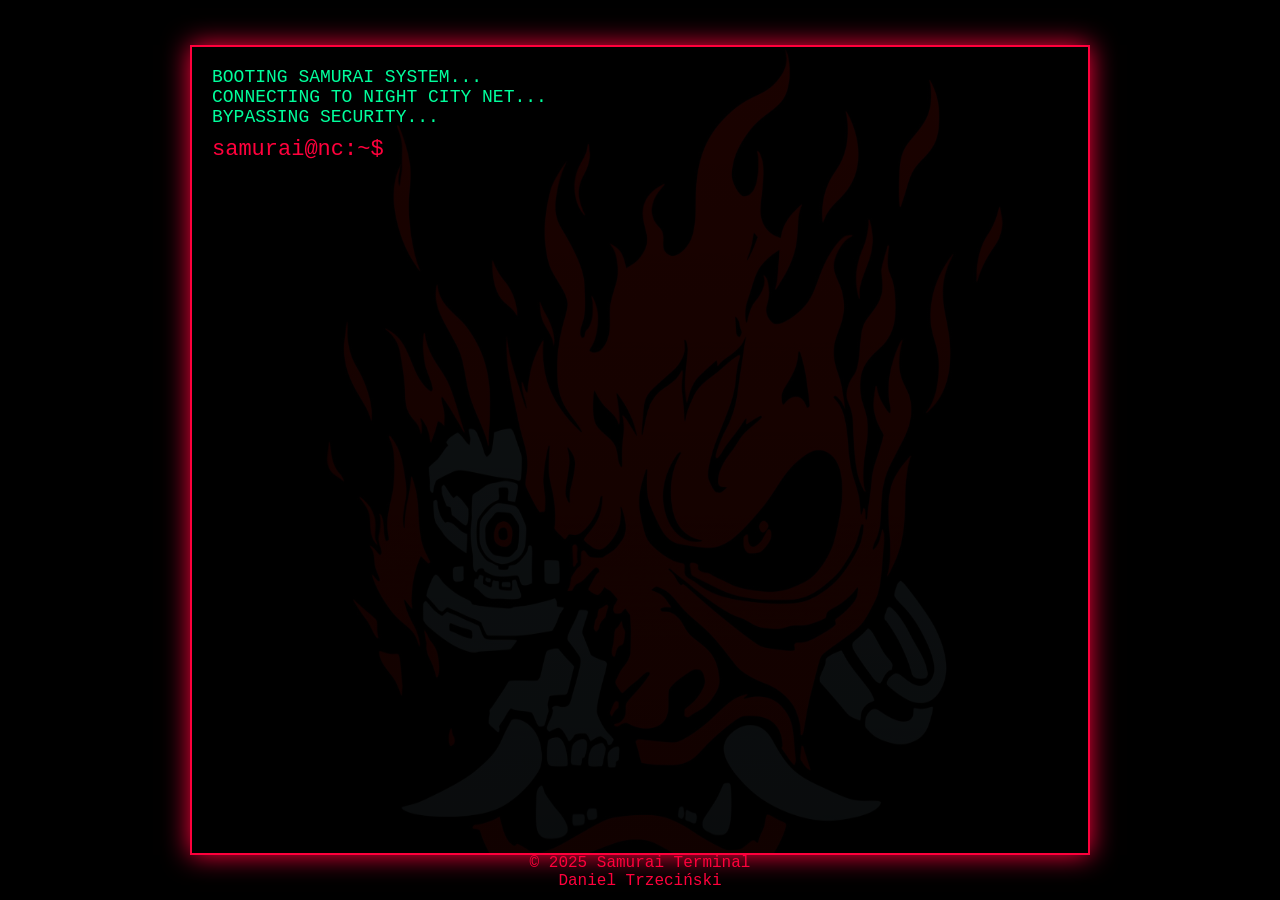
<file: index.html>
<!DOCTYPE html>
<html lang="pl">
<head>
    <meta charset="UTF-8">
    <title>SAMURAI TERMINAL</title>
    <link rel="stylesheet" href="style.css">
</head>
<body>

<div id="terminal">
    <div id="output"></div>
    <div class="input-line">
        <span class="prompt">samurai@nc:~$</span>
        <input type="text" id="input" autofocus>
    </div>
     <div id="footer">© 2025 Samurai Terminal<br>Daniel Trzeciński</div>
</div>

<script src="app.js"></script>
</body>
</html
</file>
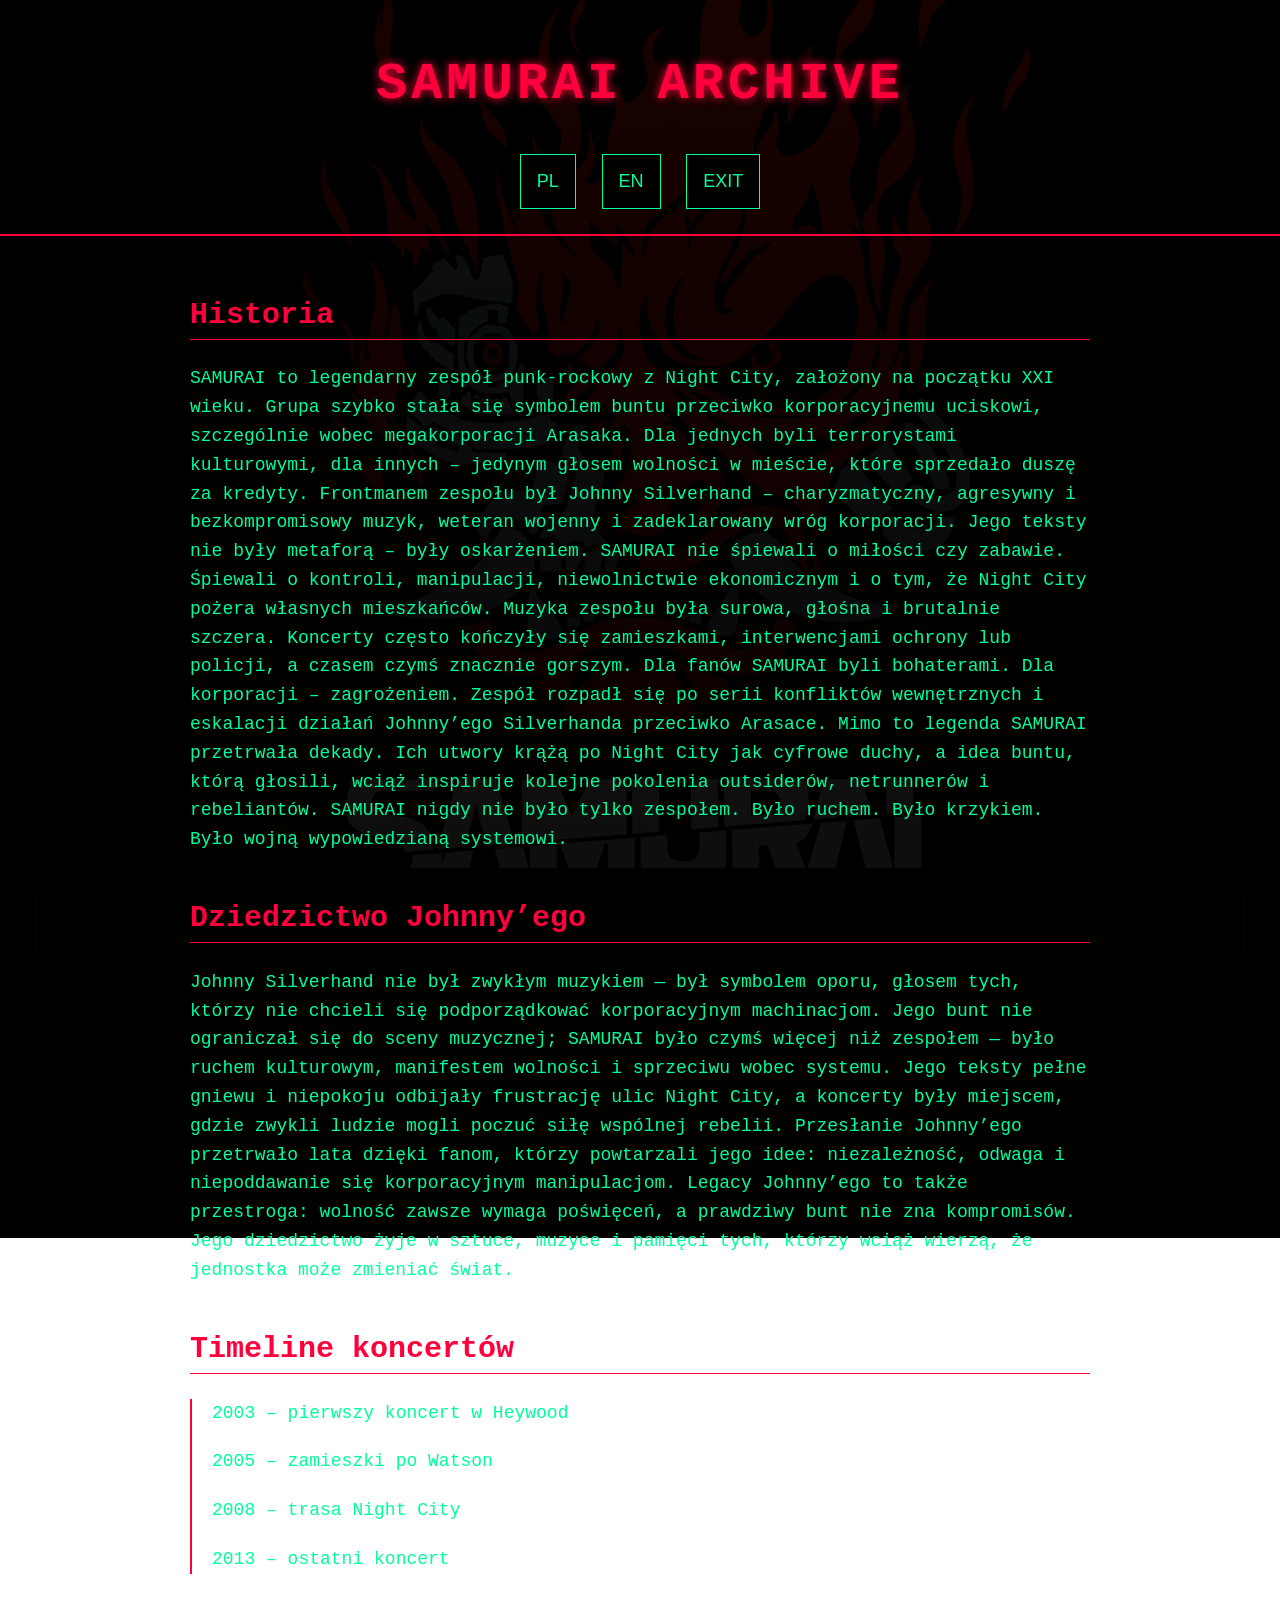
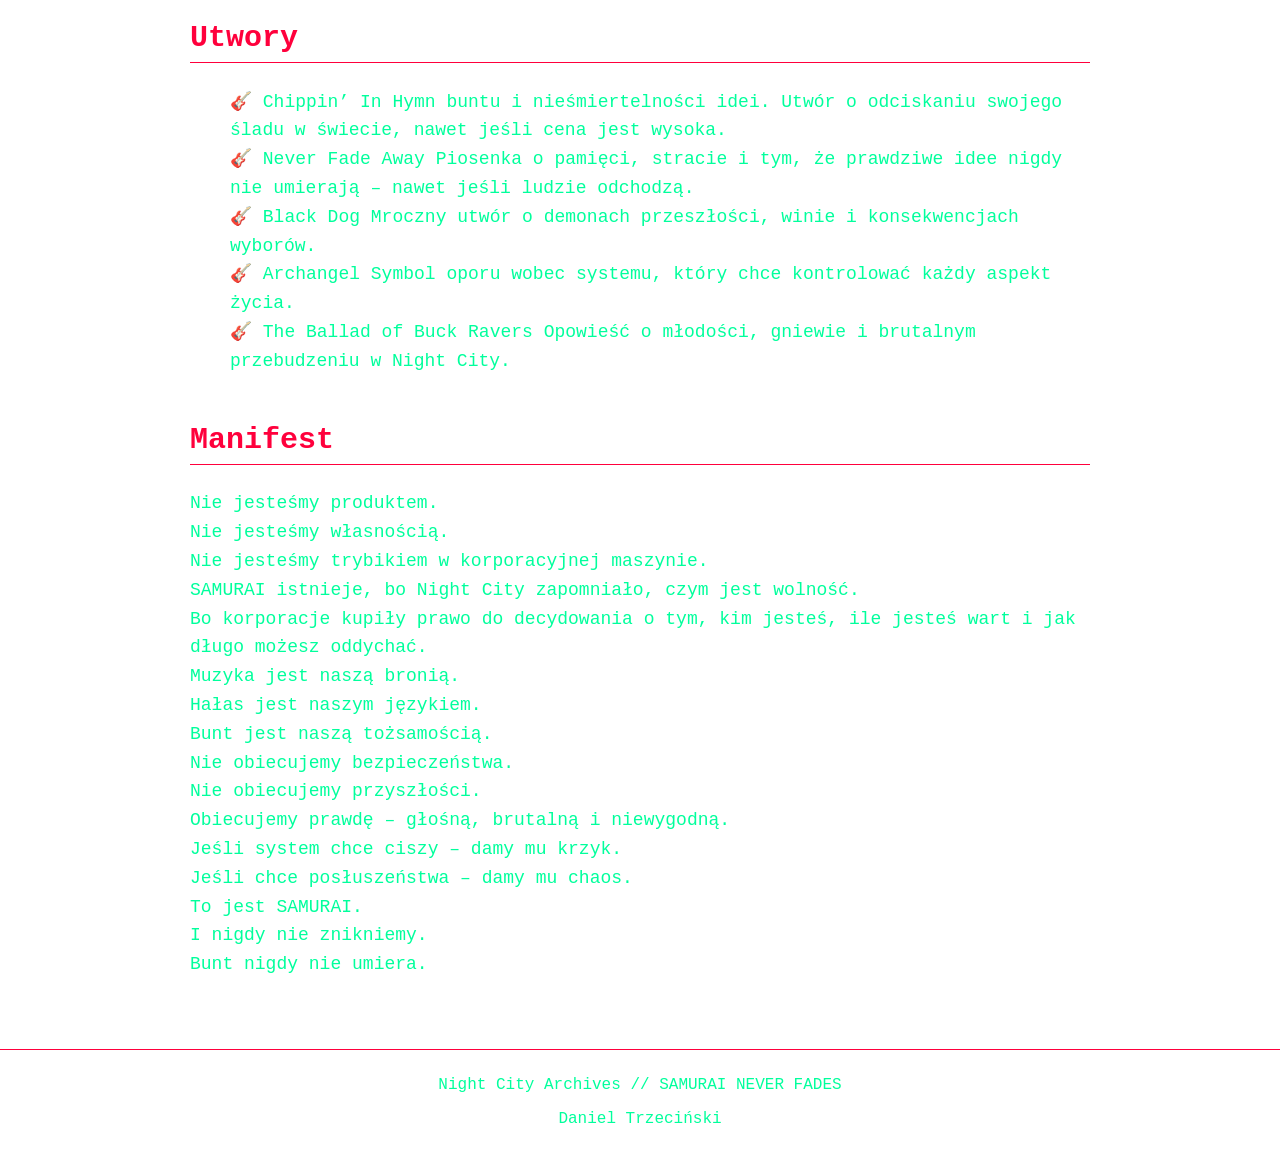
<file: CyberPunkSamurai/archive/index.html>
<!DOCTYPE html>
<html lang="pl">
<head>
    <meta charset="UTF-8">
    <title>SAMURAI BAND ARCHIVE</title>
    <link rel="stylesheet" href="style.css">
</head>
<body>

<header class="fade-in">
    <h1>SAMURAI ARCHIVE</h1>

    <div class="lang">
        <button id="pl">PL</button>
        <button id="en">EN</button>
        <button id="exit">EXIT</button>
    </div>
</header>

<main id="content" class="fade-in"></main>

<footer class="fade-in">
    <p>Night City Archives // SAMURAI NEVER FADES</p>
    <p>Daniel Trzeciński</p>
</footer>

<script src="archive.js"></script>
</body>
</html>
</file>
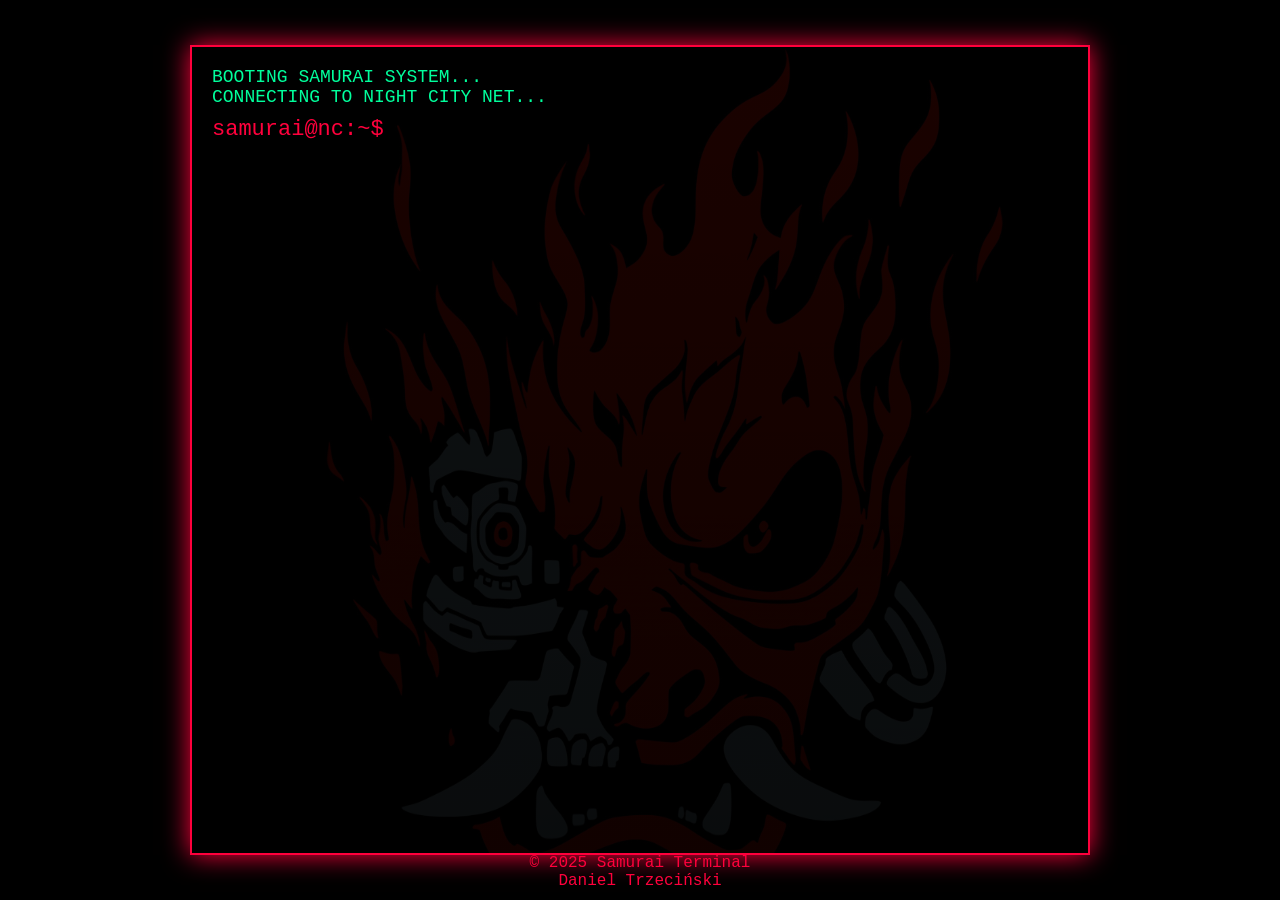
<file: CyberPunkSamurai/terminal/index.html>
<!DOCTYPE html>
<html lang="pl">
<head>
    <meta charset="UTF-8">
    <title>SAMURAI TERMINAL</title>
    <link rel="stylesheet" href="style.css">
</head>
<body>

<div id="terminal">
    <div id="output"></div>
    <div class="input-line">
        <span class="prompt">samurai@nc:~$</span>
        <input type="text" id="input" autofocus>
    </div>
     <div id="footer">© 2025 Samurai Terminal<br>Daniel Trzeciński</div>
</div>

<script src="app.js"></script>
</body>
</html>
</file>
<file: style.css>
* {
    box-sizing: border-box;
    font-family: 'Courier New', monospace;
}

body {
    margin: 0;
    height: 100vh;
    background: black;
    display: flex;
    justify-content: center;
    align-items: center;
}

#terminal {
    width: 90%;
    max-width: 900px;
    height: 90vh;
    padding: 20px;
    color: #00ff9c;
    background:
        linear-gradient(rgba(0,0,0,0.85), rgba(0,0,0,0.95)),
        url("samurai.png") center center no-repeat;
    background-size: 2600px  1680px;
    background-position: center -250px;
    border: 2px solid #ff003c;
    box-shadow: 0 0 25px #ff003c;
    overflow-y: auto;
    font-size:18px ;
}

#output {
    white-space: pre-wrap;
    margin-bottom: 10px;
}

.input-line {
    display: flex;
    align-items: center;
    font-size:22px; 
}

.prompt {
    margin-right: 8px;
    color: #ff003c;
}

input {
    background: transparent;
    border: none;
    outline: none;
    color: #00ff9c;
    width: 100%;
    font-size: 16px;
}

/* Glitch bonus */
.glitch {
    animation: glitch 0.15s infinite;
}

@keyframes glitch {
    0% { text-shadow: 2px 0 red; }
    50% { text-shadow: -2px 0 cyan; }
    100% { text-shadow: 2px 0 red; }
}

#footer {
    position: absolute;
    bottom: 10px;  /* odległość od dołu terminala */
    left: 0;
    width: 100%;
    text-align: center;
    font-size: 16px;
    color: #ff003c;
}
</file>
<file: CyberPunkSamurai/archive/style.css>
body {
    margin: 0;
    background:
        linear-gradient(rgba(0,0,0,0.88), rgba(0,0,0,0.95)),
        url("samurai.png") center center no-repeat;
    background-size: 2800px;
    background-attachment: fixed;
    color: #00ff9c;
    font-family: 'Courier New', monospace;
}

header {
    text-align: center;
    padding: 20px;
    border-bottom: 2px solid #ff003c;
    font-size: 26px;
}

h1 {
    color: #ff003c;
    letter-spacing: 4px;
    text-shadow: 0 0 10px #ff003c;
}

.lang button {
    background: black;
    color: #00ff9c;
    border: 1px solid #00ff9c;
    margin: 5px;
    padding: 16px 16px;
    cursor: pointer; 
    font-size: 18px;
}

.lang button:hover {
    background: #00ff9c;
    color: black;
}

main {
    padding: 30px;
    max-width: 900px;
    margin: auto;
    line-height: 1.6;
    font-size: 18px;
 
}

section {
    margin-bottom: 40px;
}

section h2 {
    color: #ff003c;
    border-bottom: 1px solid #ff003c;
    font-size: 30px;
}

/* TIMELINE */
.timeline {
    border-left: 2px solid #ff003c;
    padding-left: 20px;
}

.event {
    margin-bottom: 20px;
}

/* FADE IN */
.fade-in {
    animation: fade 1.2s ease forwards;
}

@keyframes fade {
    from {
        opacity: 0;
        transform: translateY(15px);
    }
    to {
        opacity: 1;
        transform: translateY(0);
    }
}

footer {
    text-align: center;
    padding: 10px;
    border-top: 1px solid #ff003c;
    font-size: 16px;
}
</file>
<file: CyberPunkSamurai/terminal/style.css>
* {
    box-sizing: border-box;
    font-family: 'Courier New', monospace;
}

body {
    margin: 0;
    height: 100vh;
    background: black;
    display: flex;
    justify-content: center;
    align-items: center;
}

#terminal {
    width: 90%;
    max-width: 900px;
    height: 90vh;
    padding: 20px;
    color: #00ff9c;
    background:
        linear-gradient(rgba(0,0,0,0.85), rgba(0,0,0,0.95)),
        url("samurai.png") center center no-repeat;
    background-size: 2600px  1680px;
    background-position: center -250px;
    border: 2px solid #ff003c;
    box-shadow: 0 0 25px #ff003c;
    overflow-y: auto;
    font-size:18px ;
}

#output {
    white-space: pre-wrap;
    margin-bottom: 10px;
}

.input-line {
    display: flex;
    align-items: center;
    font-size:22px; 
}

.prompt {
    margin-right: 8px;
    color: #ff003c;
}

input {
    background: transparent;
    border: none;
    outline: none;
    color: #00ff9c;
    width: 100%;
    font-size: 16px;
}

/* Glitch bonus */
.glitch {
    animation: glitch 0.15s infinite;
}

@keyframes glitch {
    0% { text-shadow: 2px 0 red; }
    50% { text-shadow: -2px 0 cyan; }
    100% { text-shadow: 2px 0 red; }
}

#footer {
    position: absolute;
    bottom: 10px;  /* odległość od dołu terminala */
    left: 0;
    width: 100%;
    text-align: center;
    font-size: 16px;
    color: #ff003c;
}
</file>
